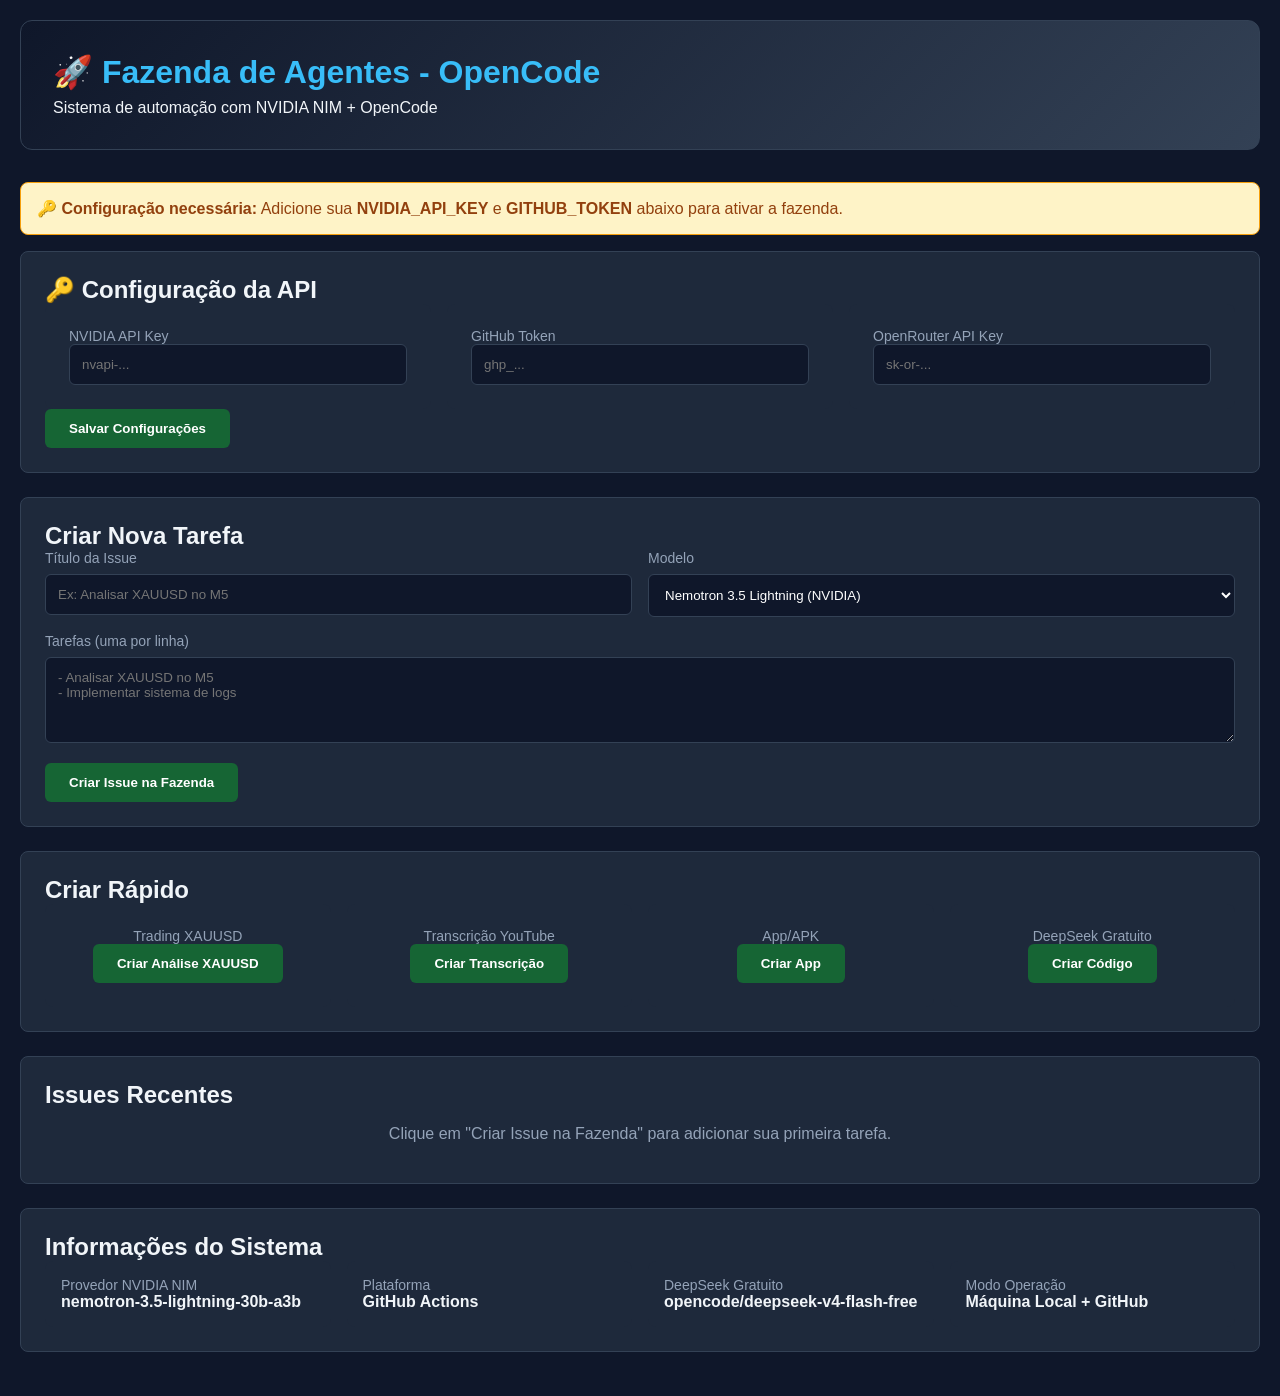
<file: index.html>
<!DOCTYPE html>
<html lang="pt-BR">
<head>
    <meta charset="UTF-8">
    <meta http-equiv="refresh" content="0; url=.github/dashboard/index.html">
    <title>Redirecionando para o Dashboard...</title>
</head>
<body>
    <p>Redirecionando para o dashboard da Fazenda de Agentes...</p>
    <a href=".github/dashboard/index.html">Clique aqui se não redirecionar automaticamente</a>
</body>
</html>
</file>
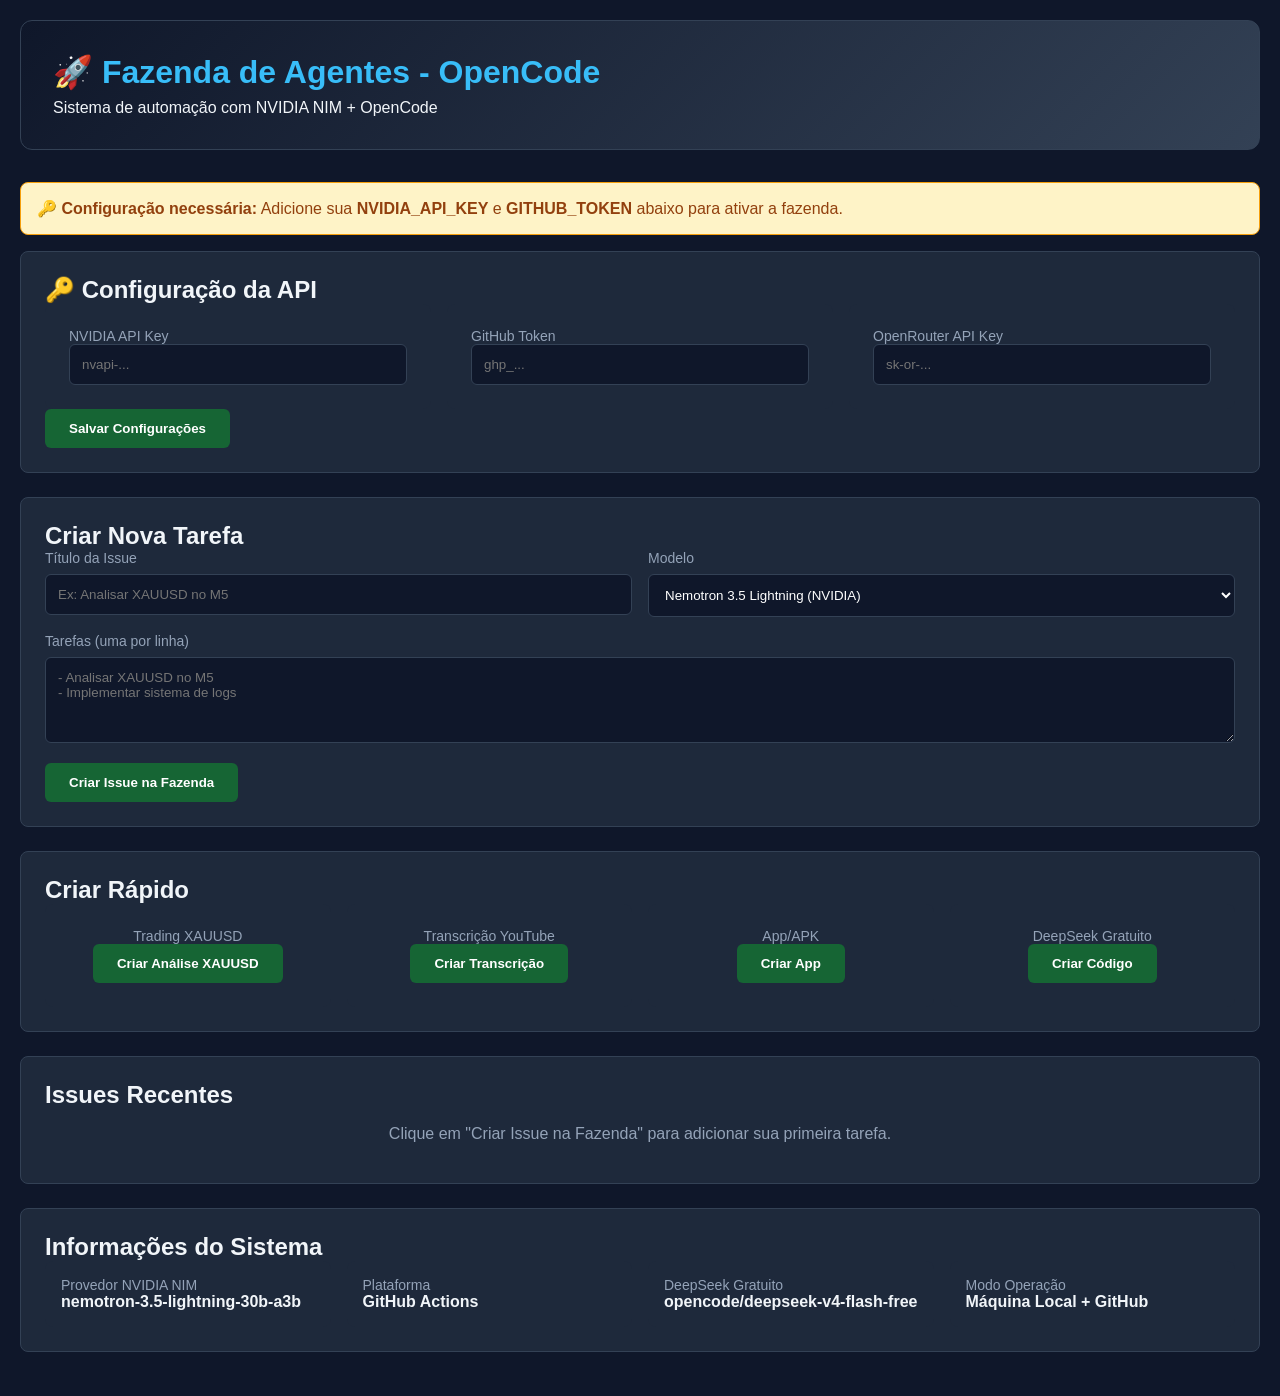
<file: .github/dashboard/index.html>
<!DOCTYPE html>
<html lang="pt-BR">
<head>
<meta charset="UTF-8">
<meta name="viewport" content="width=device-width, initial-scale=1.0">
<title>🚀 Fazenda de Agentes - Dashboard</title>
<style>
* { margin: 0; padding: 0; box-sizing: border-box; font-family: 'Segoe UI', sans-serif; }
body { background: #0f172a; color: #f1f5f9; min-height: 100vh; padding: 20px; }
.container { max-width: 1400px; margin: 0 auto; }
header { background: linear-gradient(135deg, #0f172a, #334155); padding: 2rem; border-radius: 12px; border: 1px solid #334155; margin-bottom: 2rem; }
header h1 { font-size: 2rem; color: #38bdf8; margin-bottom: 0.5rem; }
.stats { display: grid; grid-template-columns: repeat(auto-fit, minmax(200px, 1fr)); gap: 1rem; margin-bottom: 2rem; }
.stat-card { background: #1e293b; padding: 1.5rem; border-radius: 8px; border: 1px solid #334155; text-align: center; }
.stat-card h3 { font-size: 2.5rem; color: #38bdf8; margin-bottom: 0.5rem; }
.stat-card p { color: #94a3b8; font-size: 0.9rem; }
.card { background: #1e293b; border: 1px solid #334155; border-radius: 8px; margin-bottom: 1.5rem; padding: 1.5rem; }
.card h3 { color: #f1f5f9; margin-bottom: 1rem; font-size: 1.125rem; }
.btn { background: #2563eb; color: white; border: none; padding: 0.75rem 1.5rem; border-radius: 6px; cursor: pointer; font-weight: 600; cursor: pointer; }
.btn:hover { background: #1d4ed8; }
.btn-secondary { background: #475569; }
.btn-success { background: #166534; }
.btn-success:hover { background: #15803d; }
.alerta { background: #fef3c7; border: 1px solid #f59e0b; border-radius: 8px; padding: 1rem; margin-bottom: 1rem; color: #92400e; }
.form-group { margin-bottom: 1rem; }
.form-group label { display: block; color: #94a3b8; font-size: 0.875rem; margin-bottom: 0.5rem; }
.form-group input, .form-group textarea, .form-group select { width: 100%; padding: 0.75rem; border: 1px solid #334155; border-radius: 6px; background: #0f172a; color: white; }
.btn-submit { width: 100%; }
</style>
</head>
<body>
<div class="container">
<header>
<h1>🚀 Fazenda de Agentes - OpenCode</h1>
<p>Sistema de automação com NVIDIA NIM + OpenCode</p>
</header>

<div class="alerta">
<strong>🔑 Configuração necessária:</strong> Adicione sua <strong>NVIDIA_API_KEY</strong> e <strong>GITHUB_TOKEN</strong> abaixo para ativar a fazenda.
</div>

<div class="card">
<div class="card-header"><h2>🔑 Configuração da API</h2></div>
<div class="card-body">
<div style="display: grid; grid-template-columns: repeat(auto-fit, minmax(300px, 1fr)); gap: 1rem;">
<div style="background: #1e293b; padding: 1.5rem; border-radius: 8px;">
<div style="color: #94a3b8; font-size: 0.875rem;">NVIDIA API Key</div>
<input type="password" id="nvidia-api-key" placeholder="nvapi-..." style="width: 100%; padding: 0.75rem; border: 1px solid #334155; border-radius: 6px; background: #0f172a; color: white;">
</div>
<div style="background: #1e293b; padding: 1.5rem; border-radius: 8px;">
<div style="color: #94a3b8; font-size: 0.875rem;">GitHub Token</div>
<input type="password" id="github-token" placeholder="ghp_..." style="width: 100%; padding: 0.75rem; border: 1px solid #334155; border-radius: 6px; background: #0f172a; color: white;">
</div>
<div style="background: #1e293b; padding: 1.5rem; border-radius: 8px;">
<div style="color: #94a3b8; font-size: 0.875rem;">OpenRouter API Key</div>
<input type="password" id="openrouter-api-key" placeholder="sk-or-..." style="width: 100%; padding: 0.75rem; border: 1px solid #334155; border-radius: 6px; background: #0f172a; color: white;">
</div>
</div>
<button class="btn btn-success btn-full" onclick="salvarChaves()">Salvar Configurações</button>
</div>
</div>

<div class="card">
<div class="card-header"><h2><i class="fas fa-rocket"></i> Criar Nova Tarefa</h2></div>
<div class="card-body">
<form id="form-nova-tarefa">
<div style="display: grid; grid-template-columns: 1fr 1fr; gap: 1rem; margin-bottom: 1rem;">
<div style="display: flex; flex-direction: column; gap: 0.5rem;">
<label style="color: #94a3b8; font-size: 0.875rem;">Título da Issue</label>
<input type="text" id="issue-titulo" placeholder="Ex: Analisar XAUUSD no M5" style="padding: 0.75rem; border: 1px solid #334155; border-radius: 6px; background: #0f172a; color: white;">
</div>
<div style="display: flex; flex-direction: column; gap: 0.5rem;">
<label style="color: #94a3b8; font-size: 0.875rem;">Modelo</label>
<select id="issue-modelo" style="padding: 0.75rem; border: 1px solid #334155; border-radius: 6px; background: #0f172a; color: white;">
<option value="nvidia/nemotron-3.5-lightning-30b-a3b">Nemotron 3.5 Lightning (NVIDIA)</option>
<option value="opencode/deepseek-v4-flash-free">DeepSeek V4 Flash (Grátis)</option>
</select>
</div>
</div>
<div style="margin-bottom: 1rem;">
<label style="display: block; color: #94a3b8; font-size: 0.875rem; margin-bottom: 0.5rem;">Tarefas (uma por linha)</label>
<textarea id="issue-tarefas" rows="4" style="width: 100%; padding: 0.75rem; border: 1px solid #334155; border-radius: 6px; background: #0f172a; color: white;" placeholder="- Analisar XAUUSD no M5
- Implementar sistema de logs"></textarea>
</div>
<button type="submit" class="btn btn-success btn-full">Criar Issue na Fazenda</button>
</form>
</div>
</div>

<div class="card">
<div class="card-header"><h2><i class="fas fa-rocket"></i> Criar Rápido</h2></div>
<div class="card-body">
<div style="display: grid; grid-template-columns: repeat(auto-fit, minmax(200px, 1fr)); gap: 1rem;">
<div style="background: #1e293b; padding: 1.5rem; border-radius: 8px; text-align: center;">
<div style="color: #94a3b8; font-size: 0.875rem;">Trading XAUUSD</div>
<button class="btn btn-success btn-full" onclick="criarIssueRapida('Analisar XAUUSD no M5 com indicadores técnicos')">Criar Análise XAUUSD</button>
</div>
<div style="background: #1e293b; padding: 1.5rem; border-radius: 8px; text-align: center;">
<div style="color: #94a3b8; font-size: 0.875rem;">Transcrição YouTube</div>
<button class="btn btn-success btn-full" onclick="criarIssueRapida('Transcrever vídeo do YouTube e gerar eBook HTML')">Criar Transcrição</button>
</div>
<div style="background: #1e293b; padding: 1.5rem; border-radius: 8px; text-align: center;">
<div style="color: #94a3b8; font-size: 0.875rem;">App/APK</div>
<button class="btn btn-success btn-full" onclick="criarIssueRapida('Criar app de gestão financeira para bandas')">Criar App</button>
</div>
<div style="background: #1e293b; padding: 1.5rem; border-radius: 8px; text-align: center;">
<div style="color: #94a3b8; font-size: 0.875rem;">DeepSeek Gratuito</div>
<button class="btn btn-success btn-full" onclick="criarIssueRapida('Criar script Python para análise de dados')">Criar Código</button>
</div>
</div>
</div>
</div>

<div class="card">
<div class="card-header"><h2><i class="fas fa-list"></i> Issues Recentes</h2></div>
<div class="card-body">
<div id="issues-container">
<div style="color: #94a3b8; padding: 1rem; text-align: center;">Clique em "Criar Issue na Fazenda" para adicionar sua primeira tarefa.</div>
</div>
</div>
</div>

<div class="card">
<div class="card-header"><h2><i class="fas fa-info-circle"></i> Informações do Sistema</h2></div>
<div class="card-body">
<div style="display: grid; grid-template-columns: repeat(auto-fit, minmax(200px, 1fr)); gap: 1rem;">
<div style="background: #1e293b; padding: 1rem; border-radius: 8px;">
<div style="color: #94a3b8; font-size: 0.875rem;">Provedor NVIDIA NIM</div>
<div style="color: #f1f5f9; font-weight: 600;">nemotron-3.5-lightning-30b-a3b</div>
</div>
<div style="background: #1e293b; padding: 1rem; border-radius: 8px;">
<div style="color: #94a3b8; font-size: 0.875rem;">Plataforma</div>
<div style="color: #f1f5f9; font-weight: 600;">GitHub Actions</div>
</div>
<div style="background: #1e293b; padding: 1rem; border-radius: 8px;">
<div style="color: #94a3b8; font-size: 0.875rem;">DeepSeek Gratuito</div>
<div style="color: #f1f5f9; font-weight: 600;">opencode/deepseek-v4-flash-free</div>
</div>
<div style="background: #1e293b; padding: 1rem; border-radius: 8px;">
<div style="color: #94a3b8; font-size: 0.875rem;">Modo Operação</div>
<div style="color: #f1f5f9; font-weight: 600;">Máquina Local + GitHub</div>
</div>
</div>
</div>
</div>
</div>

<script>
// Configuracoes
const CONFIG = {
    OWNER: 'eli',
    REPO: 'frebuff-agent-batch',
    API_BASE: 'https://api.github.com/repos/bispoeli/frebuff-agent-batch',
    GITHUB_TOKEN: ''
};

// Carregar dados
async function carregarDados() {
    try {
        const resp = await fetch(`${CONFIG.API_BASE}/issues?state=all&per_page=50&sort=updated&direction=desc`, {
            headers: {
                'Authorization': `token ${CONFIG.GITHUB_TOKEN}`,
                'Accept': 'application/vnd.github.v3+json'
            }
        });
        if (!respostaOk(resposta)) throw new Error('Erro ao carregar issues');
        const issues = await resp.json();
        renderizarIssues(issues);
    } catch (e) {
        console.error('Erro:', e);
    }
}

function respostaOk(res) {
    return res.ok;
}

function renderizarIssues(issues) {
    const container = document.getElementById('issues-container');
    container.innerHTML = '';
    if (issues.length === 0) {
        container.innerHTML = '<div style="color: #94a3b8; padding: 2rem; text-align: center;">Nenhuma issue encontrada. Crie sua primeira tarefa acima.</div>';
        return;
    }
    issues.forEach(issue => {
        const div = document.createElement('div');
        div.style.cssText = 'padding: 1rem; border-bottom: 1px solid #334155; margin-bottom: 0.5rem;';
        div.innerHTML = `
        <div style="display: flex; justify-content: space-between; align-items: center; margin-bottom: 0.5rem;">
            <span class="badge" style="background: ${issue.state === 'open' ? '#166534' : '#7f1d1d'}; color: ${issue.state === 'open' ? '#dcfce7' : '#fecae7'}; padding: 0.25rem 0.75rem; border-radius: 12px; font-size: 0.75rem;">${issue.state === 'open' ? 'ABERTO' : 'FECHADO'}</span>
            <span style="color: #94a3b8; font-size: 0.75rem;">#${issue.number}</span>
        </div>
        <div style="font-weight: 600; color: #f1f5f9; margin-bottom: 0.25rem;">${issue.title}</div>
        <div style="color: #94a3b8; font-size: 0.875rem;">Criado em: ${new Date(issue.created_at).toLocaleDateString('pt-BR')}</div>
        `;
        container.appendChild(div);
    });
}

async function criarIssueRapida(tarefa) {
    const corpo = `## Tarefas\n${tarefa}\n\n## Modelo\nnvidia/nemotron-3.5-lightning-30b-a3b\n\n## Opcoes\n- [x] Criar PR automatico para cada tarefa\n- [x] Usar contexto limpo`;
    try {
        const resposta = await fetch(`${CONFIG.API_BASE}/issues`, {
            method: 'POST',
            headers: {
                'Authorization': `token ${CONFIG.GITHUB_TOKEN}`,
                'Accept': 'application/vnd.github.v3+json',
                'Content-Type': 'application/json'
            },
            body: JSON.stringify({
                title: `Automacao: ${tarefa.substring(0, 50)}`,
                body: corpo,
                labels: ['trading']
            })
        });
        if (resposta.ok) {
            alert('Issue criada com sucesso!');
            carregarDados();
        } else {
            alert('Erro ao criar issue');
        }
    } catch (e) {
        alert('Erro de conexao: ' + e.message);
    }
}

document.getElementById('form-nova-tarefa').addEventListener('submit', async (e) => {
    e.preventDefault();
    const titulo = document.getElementById('issue-titulo').value;
    const modelo = document.getElementById('issue-modelo').value;
    const tarefasTexto = document.getElementById('issue-tarefas').value;
    if (!titulo || !tarefasTexto) {
        alert('Preencha todos os campos!');
        return;
    }
    const corpo = `## Tarefas\n${tarefasTexto}\n\n## Modelo\n${modelo}\n\n## Opcoes\n- [x] Criar PR automatico para cada tarefa\n- [x] Usar contexto limpo`;
    try {
        const resposta = await fetch(`${CONFIG.API_BASE}/issues`, {
            method: 'POST',
            headers: {
                'Authorization': `token ${CONFIG.GITHUB_TOKEN}`,
                'Accept': 'application/vnd.github.v3+json',
                'Content-Type': 'application/json'
            },
            body: JSON.stringify({
                title: titulo,
                body: corpo,
                labels: ['trading']
            })
        });
        if (resposta.ok) {
            alert('Issue criada com sucesso!');
            document.getElementById('form-nova-tarefa').reset();
            carregarDados();
        } else {
            const err = await resposta.json();
            alert('Erro: ' + (err.message || 'Erro desconhecido'));
        }
    } catch (e) {
        alert('Erro de conexao: ' + e.message);
    }
});

carregarDados();
</script>
</body>
</html>
</file>
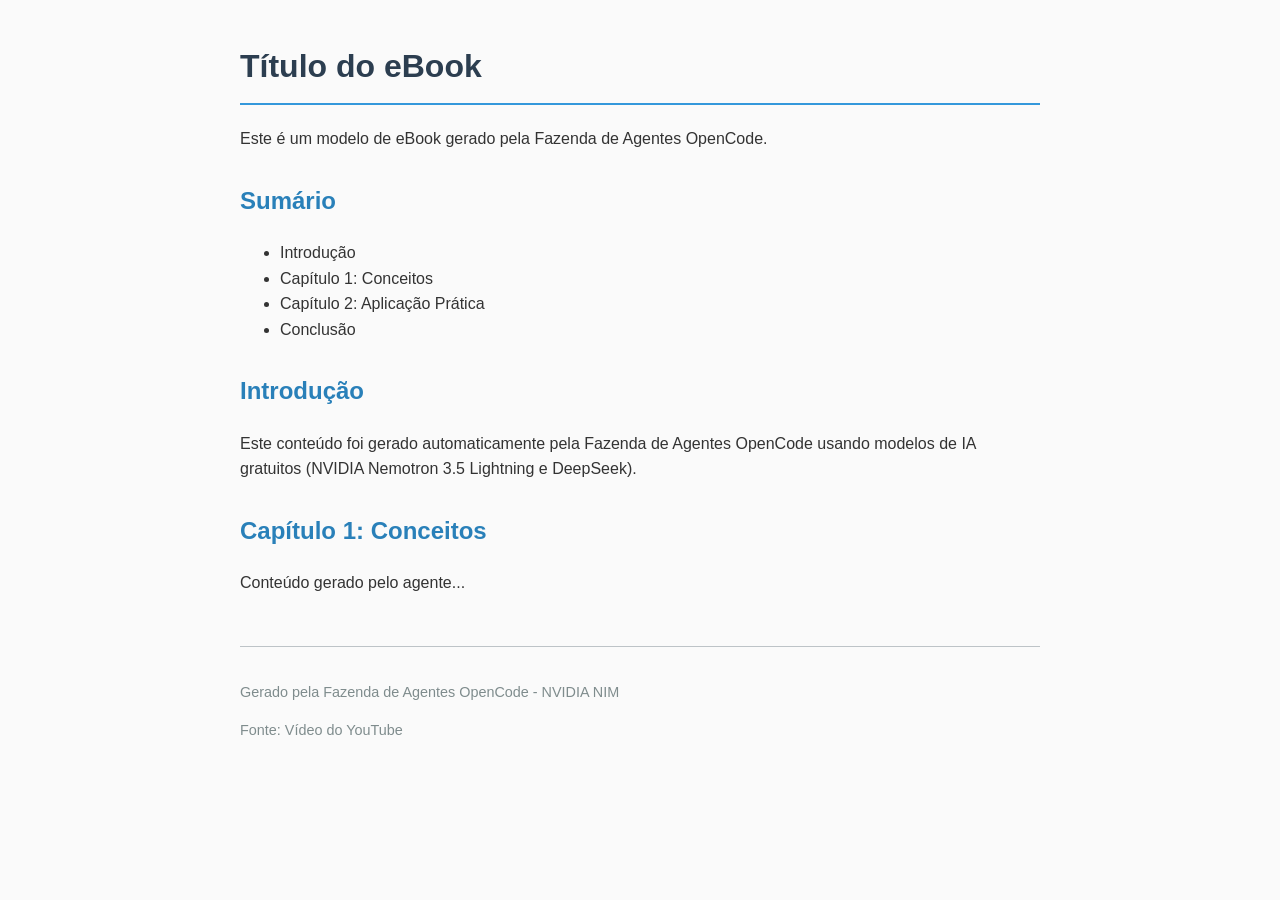
<file: transcricao/ebook-template.html>
<!DOCTYPE html>
<html lang="pt-BR">
<head>
    <meta charset="UTF-8">
    <meta name="viewport" content="width=device-width, initial-scale=1.0">
    <title>eBook - Título do Vídeo</title>
    <style>
        body {
            font-family: 'Segoe UI', Tahoma, Geneva, Verdana, sans-serif;
            line-height: 1.6;
            color: #333;
            max-width: 800px;
            margin: 0 auto;
            padding: 20px;
            background: #fafafa;
        }
        h1 {
            color: #2c3e50;
            border-bottom: 2px solid #3498db;
            padding-bottom: 10px;
        }
        h2 {
            color: #2980b9;
            margin-top: 30px;
        }
        h3 {
            color: #16a085;
        }
        .highlight {
            background: #f9e79f;
            padding: 2px 5px;
            border-radius: 3px;
        }
        code {
            background: #ecf0f1;
            padding: 2px 6px;
            border-radius: 3px;
            font-family: monospace;
        }
        pre {
            background: #2c3e50;
            color: #ecf0f1;
            padding: 15px;
            border-radius: 5px;
            overflow-x: auto;
        }
        blockquote {
            border-left: 4px solid #3498db;
            margin: 20px 0;
            padding-left: 20px;
            font-style: italic;
        }
        .footer {
            margin-top: 50px;
            border-top: 1px solid #bdc3c7;
            padding-top: 20px;
            font-size: 0.9em;
            color: #7f8c8d;
        }
    </style>
</head>
<body>
    <h1>Título do eBook</h1>
    <p>Este é um modelo de eBook gerado pela Fazenda de Agentes OpenCode.</p>
    
    <h2>Sumário</h2>
    <ul>
        <li>Introdução</li>
        <li>Capítulo 1: Conceitos</li>
        <li>Capítulo 2: Aplicação Prática</li>
        <li>Conclusão</li>
    </ul>

    <h2>Introdução</h2>
    <p>Este conteúdo foi gerado automaticamente pela Fazenda de Agentes OpenCode usando modelos de IA gratuitos (NVIDIA Nemotron 3.5 Lightning e DeepSeek).</p>

    <h2>Capítulo 1: Conceitos</h2>
    <p>Conteúdo gerado pelo agente...</p>

    <div class="footer">
        <p>Gerado pela Fazenda de Agentes OpenCode - NVIDIA NIM</p>
        <p>Fonte: Vídeo do YouTube</p>
    </div>
</body>
</html>
</file>
